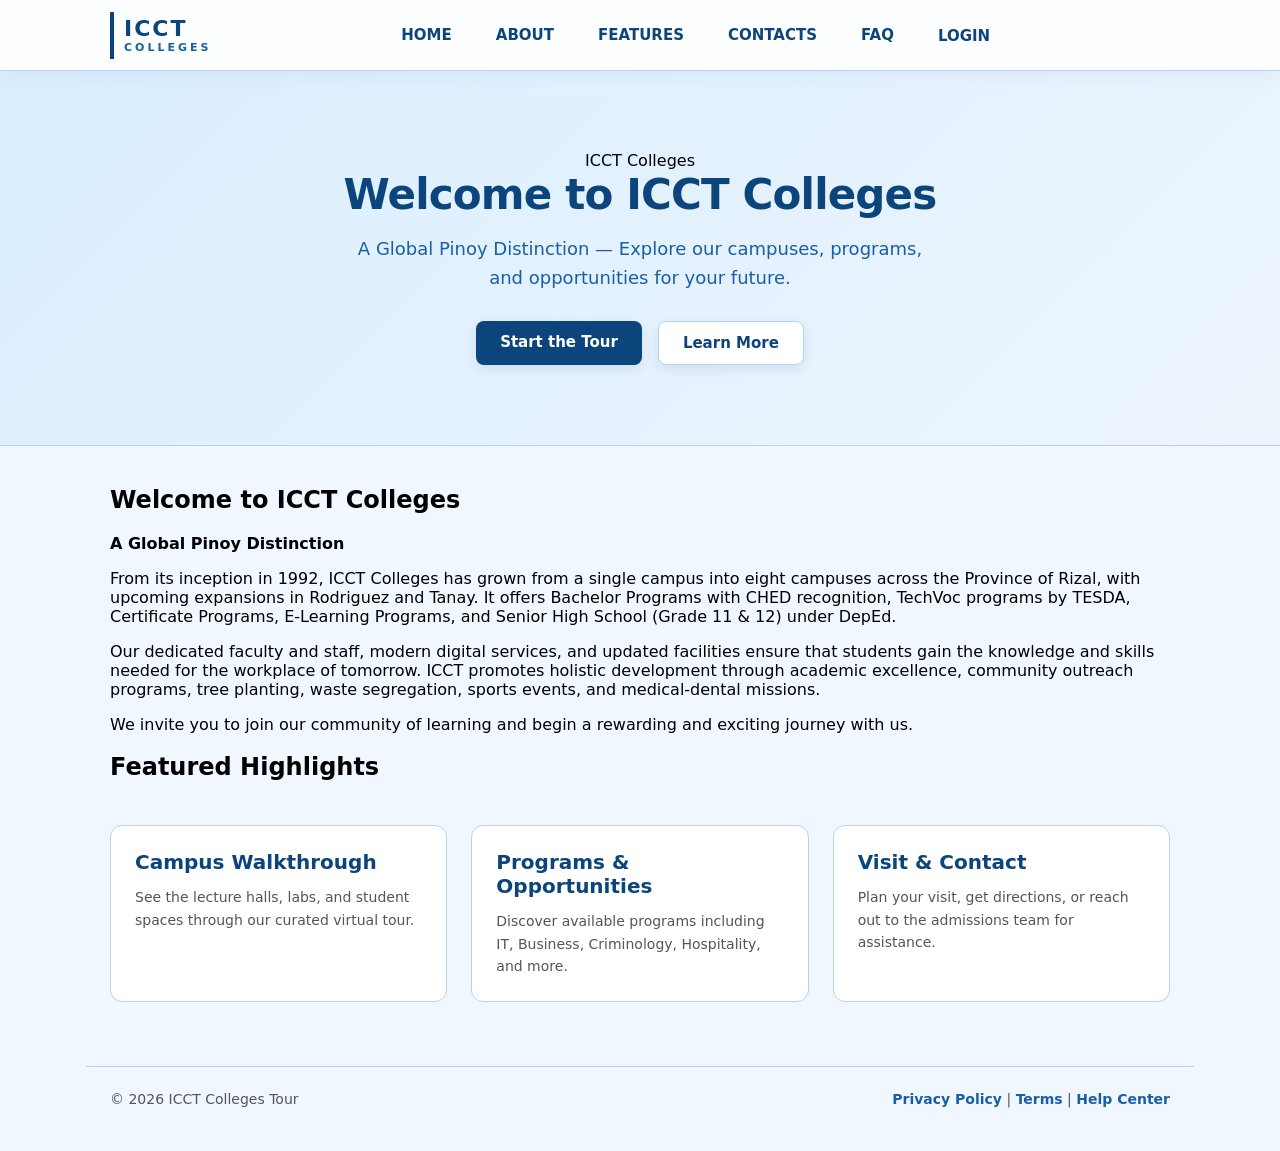
<file: index.html>
<!DOCTYPE html>
<html lang="en">
<head>
    <meta charset="UTF-8">
    <meta name="viewport" content="width=device-width, initial-scale=1.0">
    <title>ICCT Website Tour - Home</title>
    <link rel="stylesheet" href="layout.css">
</head>
<body>

    <div class="page-shell">

        <header class="topbar">

            <div class="main-nav-bar">
                <div class="main-nav-container">
                    <div class="logo">
                        <span class="logo-main">ICCT</span>
                        <span class="logo-sub">COLLEGES</span>
                    </div>
                <nav class="nav" aria-label="Main navigation">
                        <a href="index.html">HOME</a>
                        <a href="about.html">ABOUT</a>
                        <a href="features.html">FEATURES</a>
                        <a href="contact.html">CONTACTS</a>
                        <a href="faq.html">FAQ</a>
                        <span id="auth-links">
                         <a href="login.html">LOGIN</a>
                        </span>
                </nav>  
            </div>

        </header>

        <section class="hero" role="banner">
            <span class="eyebrow">ICCT Colleges</span>
            <h1>Welcome to ICCT Colleges</h1>
            <p>A Global Pinoy Distinction — Explore our campuses, programs, and opportunities for your future.</p>

            <div class="hero-actions">
                <a class="button primary" href="features.html">Start the Tour</a>
                <a class="button secondary" href="about.html">Learn More</a>
            </div>
        </section>

        <main>

            <section class="section page-card">
                <div class="section-heading">
                    <h2>Welcome to ICCT Colleges</h2>
                    <p><strong>A Global Pinoy Distinction</strong></p>
                </div>

                <p>
                    From its inception in 1992, ICCT Colleges has grown from a single campus into eight campuses across the Province of Rizal, with upcoming expansions in Rodriguez and Tanay. It offers Bachelor Programs with CHED recognition, TechVoc programs by TESDA, Certificate Programs, E-Learning Programs, and Senior High School (Grade 11 & 12) under DepEd.
                </p>

                <p>
                    Our dedicated faculty and staff, modern digital services, and updated facilities ensure that students gain the knowledge and skills needed for the workplace of tomorrow. ICCT promotes holistic development through academic excellence, community outreach programs, tree planting, waste segregation, sports events, and medical-dental missions.
                </p>

                <p>
                    We invite you to join our community of learning and begin a rewarding and exciting journey with us.
                </p>
            </section>
           <section class="section page-card">
                <div class="section-heading"><h2>Featured Highlights</h2></div>

                <div class="cards-grid">
                    <article class="card">
                        <h3>Campus Walkthrough</h3>
                        <p>See the lecture halls, labs, and student spaces through our curated virtual tour.</p>
                    </article>

                    <article class="card">
                        <h3>Programs & Opportunities</h3>
                        <p>Discover available programs including IT, Business, Criminology, Hospitality, and more.</p>
                    </article>

                    <article class="card">
                        <h3>Visit & Contact</h3>
                        <p>Plan your visit, get directions, or reach out to the admissions team for assistance.</p>
                    </article>
                </div>
            </section>

        </main>

        <footer>
            <p>&copy; 2026 ICCT Colleges Tour</p>
            <p><a href="privacy.html">Privacy Policy</a> | <a href="terms.html">Terms</a> | <a href="helpcenter.html">Help Center</a></p>
        </footer>

    </div>

<script src="navbar.js"></script>    

</body>
</html>
</file>
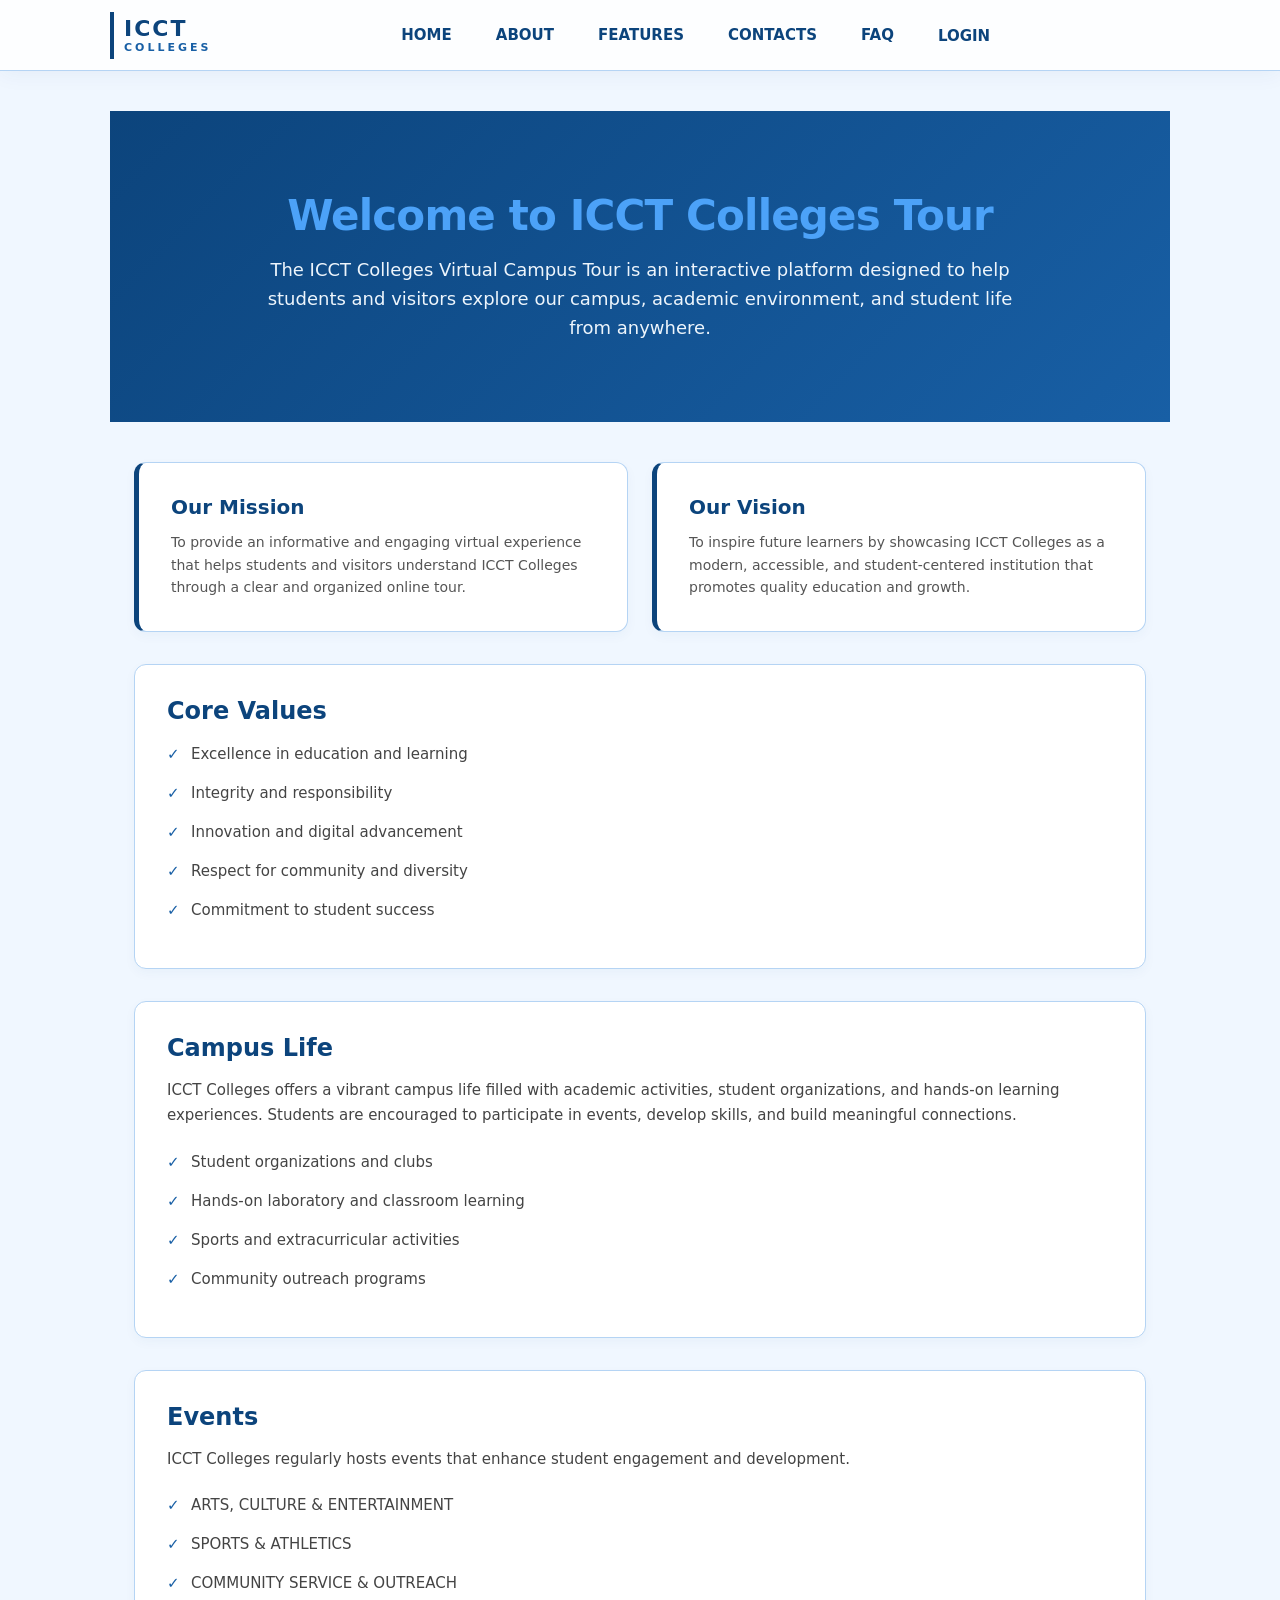
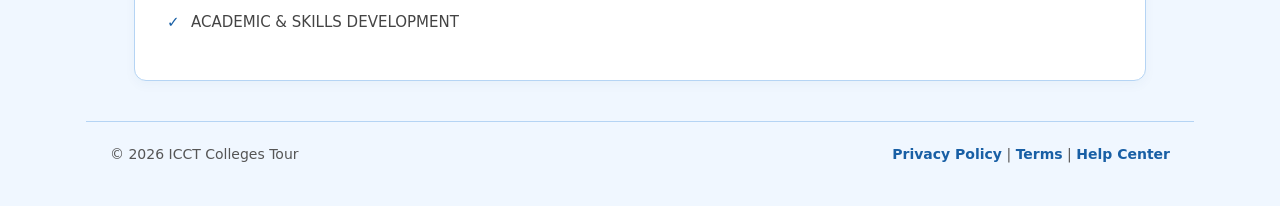
<file: about.html>
<!DOCTYPE html>
<html lang="en">
<head>
    <meta charset="UTF-8">
    <meta name="viewport" content="width=device-width, initial-scale=1.0">
    <title>About Us</title>
    <link rel="stylesheet" href="layout.css">
</head>
<body>

    <div class="page-shell">

        <header class="topbar">
             <div class="main-nav-bar">
                <div class="main-nav-container">
                    <div class="logo">
                        <span class="logo-main">ICCT</span>
                        <span class="logo-sub">COLLEGES</span>
                    </div>
                <nav class="nav" aria-label="Main navigation">
                        <a href="index.html">HOME</a>
                        <a href="about.html">ABOUT</a>
                        <a href="features.html">FEATURES</a>
                        <a href="contact.html">CONTACTS</a>
                        <a href="faq.html">FAQ</a>
                        <span id="auth-links">
                         <a href="login.html">LOGIN</a>
                        </span>
                </nav>  
        </header>

        <main>

            <section class="about-header">
                <h1>Welcome to ICCT Colleges Tour</h1>
                <p>
                    The ICCT Colleges Virtual Campus Tour is an interactive platform designed to help students and visitors explore our campus, academic environment, and student life from anywhere.
                </p>
            </section>

            <div class="about-container">

                <section class="mission-vision" aria-label="Mission and Vision">
                    <div class="mission-card">
                        <h3>Our Mission</h3>
                        <p>
                            To provide an informative and engaging virtual experience that helps students and visitors understand ICCT Colleges through a clear and organized online tour.
                        </p>
                    </div>

                    <div class="vision-card">
                        <h3>Our Vision</h3>
                        <p>
                            To inspire future learners by showcasing ICCT Colleges as a modern, accessible, and student-centered institution that promotes quality education and growth.
                        </p>
                    </div>
                </section>

                <section class="about-section">
                    <h2>Core Values</h2>
                    <ul>
                        <li>Excellence in education and learning</li>
                        <li>Integrity and responsibility</li>
                        <li>Innovation and digital advancement</li>
                        <li>Respect for community and diversity</li>
                        <li>Commitment to student success</li>
                    </ul>
                </section>

                <section class="about-section">
                    <h2>Campus Life</h2>
                    <p>
                        ICCT Colleges offers a vibrant campus life filled with academic activities, student organizations, and hands-on learning experiences. Students are encouraged to participate in events, develop skills, and build meaningful connections.
                    </p>
                    <ul>
                        <li>Student organizations and clubs</li>
                        <li>Hands-on laboratory and classroom learning</li>
                        <li>Sports and extracurricular activities</li>
                        <li>Community outreach programs</li>
                    </ul>
                </section>

                <section class="about-section">
                    <h2>Events</h2>
                    <p>
                        ICCT Colleges regularly hosts events that enhance student engagement and development.
                    </p>
                    <ul>
                        <li>ARTS, CULTURE & ENTERTAINMENT</li>
                        <li>SPORTS & ATHLETICS</li>
                        <li>COMMUNITY SERVICE & OUTREACH</li>
                        <li>ACADEMIC & SKILLS DEVELOPMENT</li>
                    </ul>
                </section>

            </div>
        </main>

        <footer>
            <p>&copy; 2026 ICCT Colleges Tour</p>
            <p><a href="privacy.html">Privacy Policy</a> | <a href="terms.html">Terms</a> | <a href="helpcenter.html">Help Center</a></p>
        </footer>

    </div>
    
<script src="navbar.js"></script>

</body>
</html>
</file>
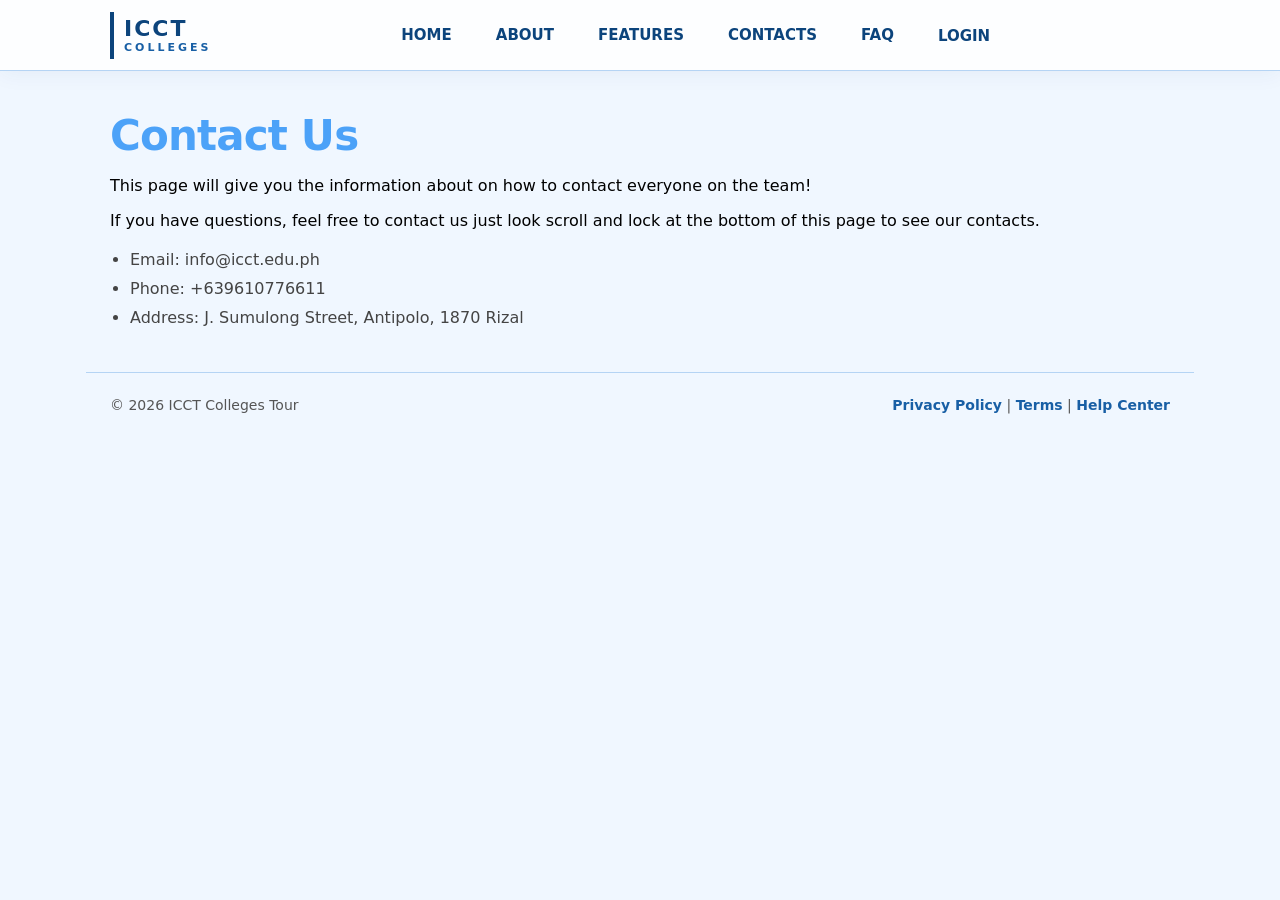
<file: contact.html>
<!DOCTYPE html>
<html lang="en">
<head>
    <meta charset="UTF-8">
    <meta name="viewport" content="width=device-width, initial-scale=1.0">
    <title>Contact Us</title>
    <link rel="stylesheet" href="layout.css">
</head>
<body>

    <div class="page-shell">

        <header class="topbar">
             <div class="main-nav-bar">
                <div class="main-nav-container">
                    <div class="logo">
                        <span class="logo-main">ICCT</span>
                        <span class="logo-sub">COLLEGES</span>
                    </div>
                <nav class="nav" aria-label="Main navigation">
                        <a href="index.html">HOME</a>
                        <a href="about.html">ABOUT</a>
                        <a href="features.html">FEATURES</a>
                        <a href="contact.html">CONTACTS</a>
                        <a href="faq.html">FAQ</a>
                        <span id="auth-links">
                         <a href="login.html">LOGIN</a>
                        </span>
                </nav>  
        </header>

        <main>
            <h1>Contact Us</h1>
            <p>This page will give you the information about on how to contact everyone on the team!</p>
            <p>If you have questions, feel free to contact us just look scroll and lock at the bottom of this page to see our contacts.</p>
            
            <ul>
                <li>Email: info@icct.edu.ph</li>
                <li>Phone: +639610776611</li>
                <li>Address: J. Sumulong Street, Antipolo, 1870 Rizal</li>
            </ul>
        </main>

        <footer>
            <p>&copy; 2026 ICCT Colleges Tour</p>
            <p><a href="privacy.html">Privacy Policy</a> | <a href="terms.html">Terms</a> | <a href="helpcenter.html">Help Center</a></p>
        </footer>

    </div>

</body>
</html>
</file>
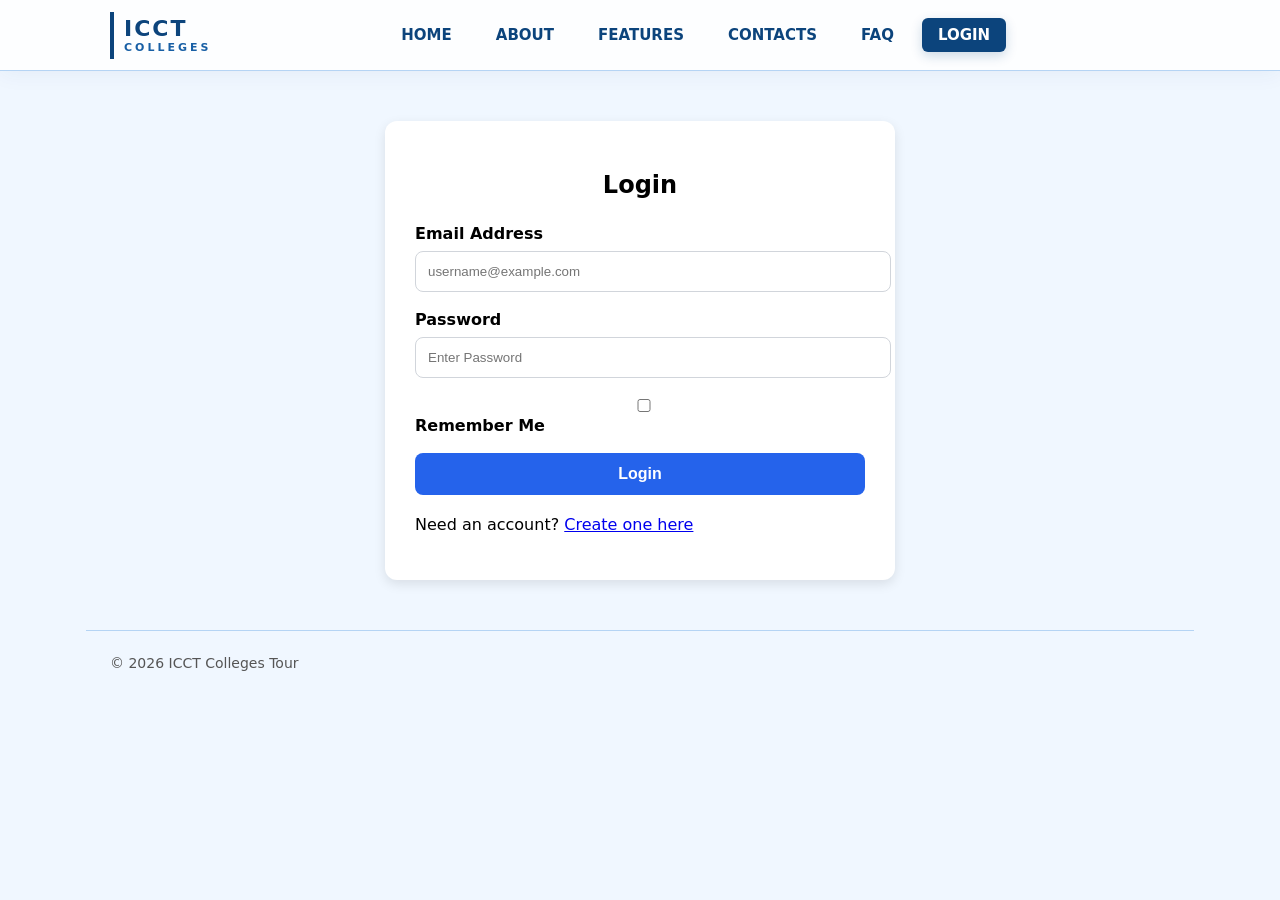
<file: dashboard.html>
<!DOCTYPE html>
<html lang="en">
<head>
    <meta charset="UTF-8">
    <meta name="viewport" content="width=device-width, initial-scale=1.0">
    <title>ICCT Dashboard</title>
    <link rel="stylesheet" href="dashboard.css">
</head>
<body>

    <header class="dashboard-header">

        <div class="logo">
            <span class="logo-main">ICCT</span>
            <span class="logo-sub">COLLEGES</span>
        </div>

        <a href="#" class="logout-btn" id="logoutBtn">Logout</a>

    </header>

    <main class="dashboard-container">

        <section class="welcome-card">
            <h1 id="welcome-message">Welcome!</h1>

            <p>
                Explore campus information, school updates, and continue
                your ICCT virtual tour experience.
            </p>
        </section>

        <section class="profile-card">

            <img src="https://via.placeholder.com/100" alt="Profile Picture">

            <div>
                <h2>Student Profile</h2>

                <p>
                    <strong>Name:</strong>
                    <span id="student-name">Loading...</span>
                </p>

                <p>
                    <strong>Email:</strong>
                    <span id="student-email">Loading...</span>
                </p>

                <p>
                    <strong>Role:</strong>
                    Student
                </p>
            </div>

        </section>

        <section class="dashboard-grid">

            <div class="dashboard-card">
                <h2>Quick Stats</h2>

                <ul>
                    <li>
                        Logged in count:
                        <span id="login-count">0</span>
                    </li>

                    <li>
                        Web visits:
                        <span id="web-visits">1</span>
                    </li>
                </ul>
            </div>

            <div class="dashboard-card">
                <h2>Quick Links</h2>

                <ul>
                    <li><a href="index.html">Home page</a></li>
                    <li><a href="features.html">Virtual Tour</a></li>
                    <li><a href="about.html">About ICCT</a></li>
                    <li><a href="contact.html">Contact Admissions</a></li>
                    <li><a href="faq.html">FAQ</a></li>
                </ul>
            </div>

        </section>

    </main>

   <script>
    const loggedIn = localStorage.getItem("loggedIn");

    if (!loggedIn) {
        window.location.href = "login.html";
    }

    const user = JSON.parse(localStorage.getItem("user"));

    if (user) {

        document.getElementById("welcome-message").textContent =
            "Welcome, " + user.name + "!";

        document.getElementById("student-name").textContent =
            user.name;

        document.getElementById("student-email").textContent =
            user.email;
    }

    const loginCount =
        localStorage.getItem("loginCount") || 0;

    const loginCountEl =
        document.getElementById("login-count");

    if (loginCountEl) {
        loginCountEl.textContent = loginCount;
    }

    const logoutBtn =
        document.getElementById("logoutBtn");

    if (logoutBtn) {

        logoutBtn.addEventListener("click", function (e) {

            e.preventDefault();

            localStorage.removeItem("loggedIn");

            window.location.href = "login.html";

        });

    }

</script>

</body>
</html>
</file>
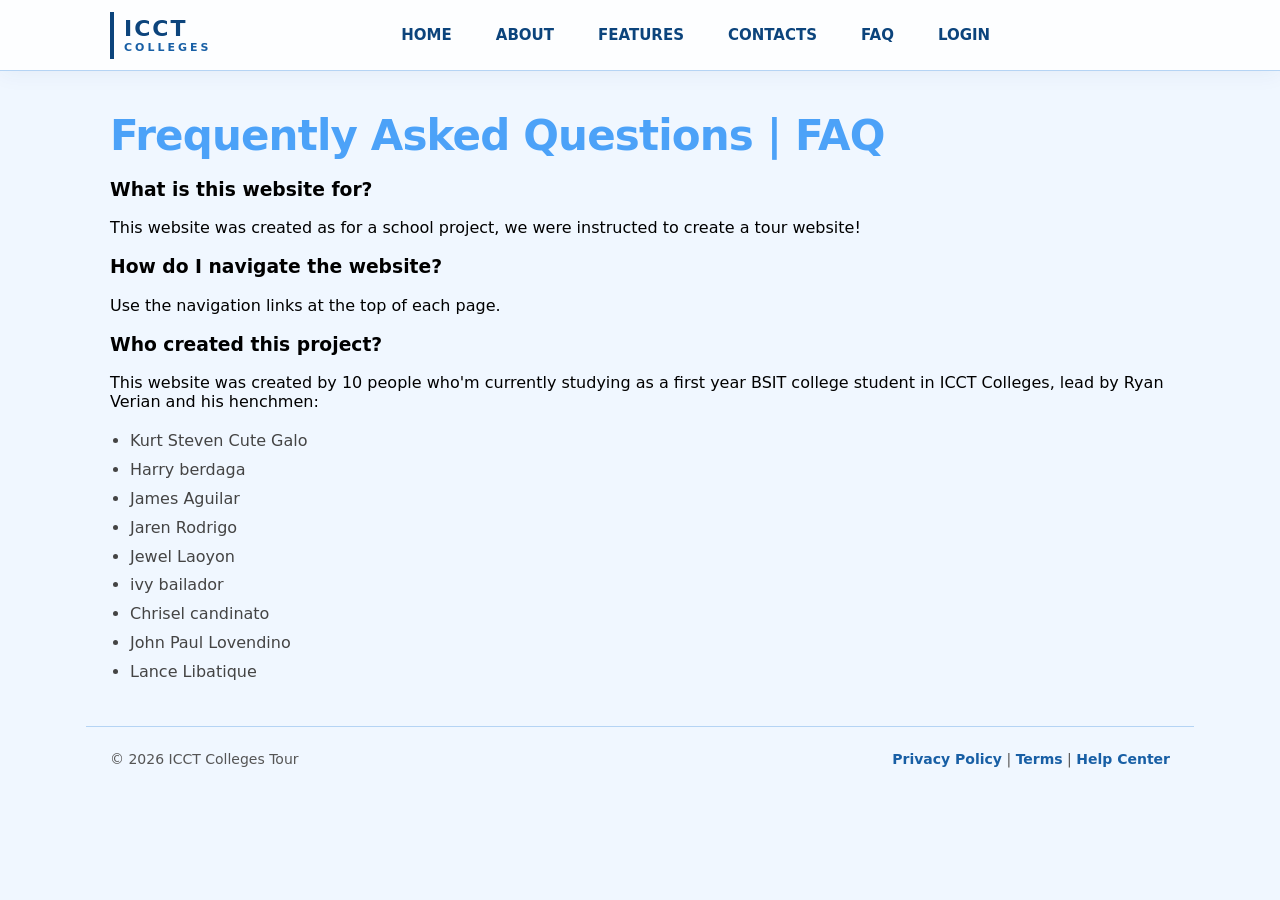
<file: faq.html>
<!DOCTYPE html>
<html lang="en">
<head>
    <meta charset="UTF-8">
    <meta name="viewport" content="width=device-width, initial-scale=1.0">
    <title>FAQ</title>
    <link rel="stylesheet" href="layout.css">
</head>
<body>

    <div class="page-shell">

        <header class="topbar">
             <div class="main-nav-bar">
                <div class="main-nav-container">
                    <div class="logo">
                        <span class="logo-main">ICCT</span>
                        <span class="logo-sub">COLLEGES</span>
                    </div>
            <nav class="nav" aria-label="Main navigation">
            <nav class="nav" aria-label="Main navigation">
                <a href="index.html">HOME</a>
                <a href="about.html">ABOUT</a>
                <a href="features.html">FEATURES</a>
                <a href="contact.html">CONTACTS</a>
                <a href="faq.html">FAQ</a>
                <a href="login.html">LOGIN</a>
            </nav>
        </header>

        <main>
            <h1>Frequently Asked Questions | FAQ</h1>

            <h3>What is this website for?</h3>
            <p>This website was created as for a school project, we were instructed to create a tour website!</p>

            <h3>How do I navigate the website?</h3>
            <p>Use the navigation links at the top of each page.</p>

            <h3>Who created this project?</h3>
            <p>This website was created by 10 people who'm currently studying as a first year BSIT college student in ICCT Colleges, lead by Ryan Verian and his henchmen:</p>
            
            <ul>
                <li>Kurt Steven Cute Galo</li>
                <li>Harry berdaga</li>
                <li>James Aguilar</li>
                <li>Jaren Rodrigo</li>
                <li>Jewel Laoyon</li>
                <li>ivy bailador</li>
                <li>Chrisel candinato</li>
                <li>John Paul Lovendino</li>
                <li>Lance Libatique</li>
            </ul>
        </main>

        <footer>
            <p>&copy; 2026 ICCT Colleges Tour</p>
            <p><a href="privacy.html">Privacy Policy</a> | <a href="terms.html">Terms</a> | <a href="helpcenter.html">Help Center</a></p>
        </footer>

    </div>

</body>
</html>
</file>
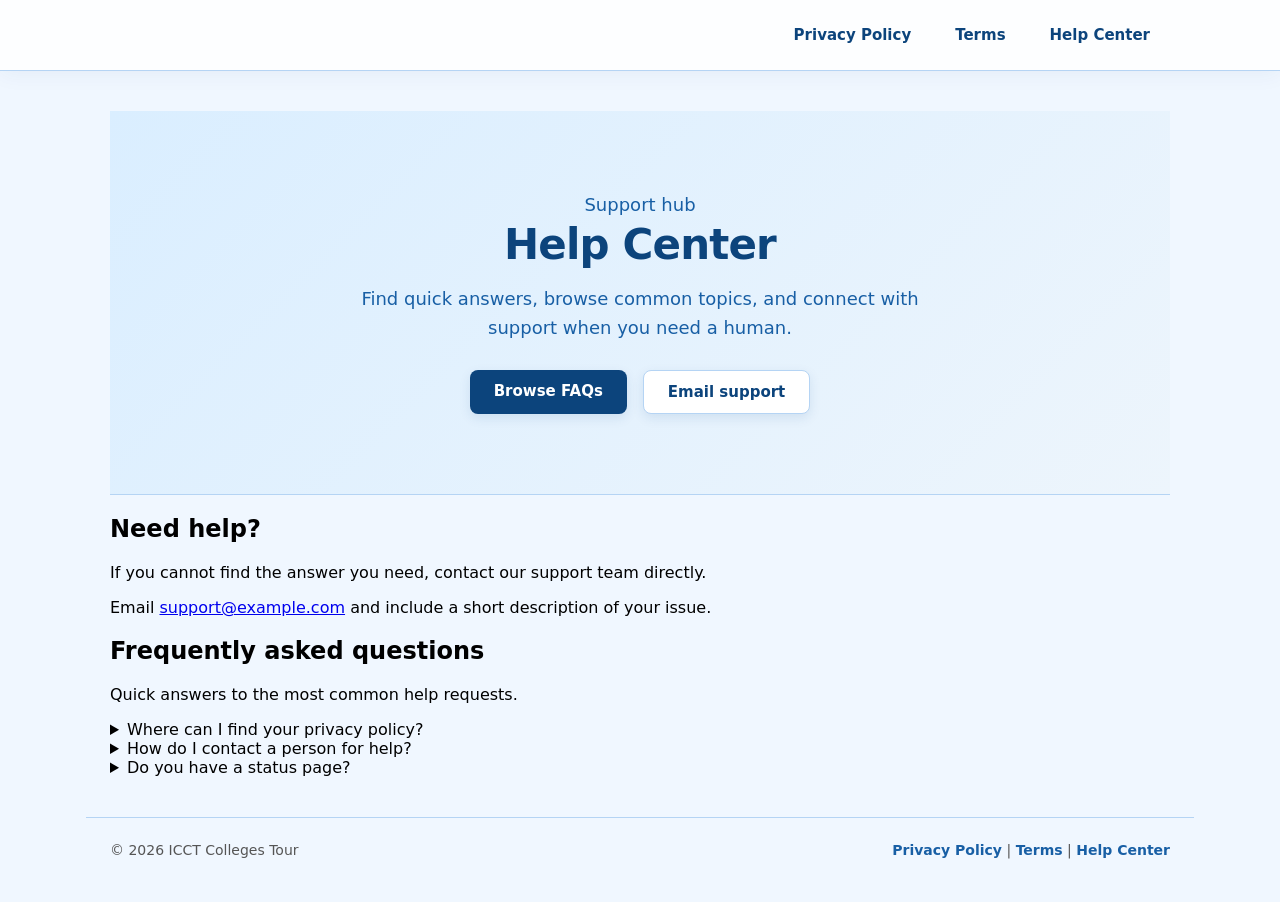
<file: helpcenter.html>
<!DOCTYPE html>
<html lang="en">
<head>
  <meta charset="UTF-8">
  <meta name="viewport" content="width=device-width, initial-scale=1.0">
  <title>Help Center</title>
  <meta name="description" content="Browse answers to common questions and support topics.">
  <link rel="stylesheet" href="layout.css">
</head>
<body>
  <article class="page-shell" aria-labelledby="help-title">
    <header class="topbar">
      <nav class="nav" aria-label="Primary">
        <a href="privacy.html">Privacy Policy</a>
        <a href="terms.html">Terms</a>
        <a href="helpcenter.html">Help Center</a>
      </nav>
    </header>

    <main id="main-content">
      <section class="hero" aria-labelledby="help-title">
        <p class="eyebrow">Support hub</p>
        <h1 id="help-title">Help Center</h1>
        <p>
          Find quick answers, browse common topics, and connect with support when you need a human.
        </p>
        <div class="hero-actions" role="group" aria-label="Primary actions">
          <a class="button primary" href="#faq">Browse FAQs</a>
          <a class="button secondary" href="mailto:support@example.com">Email support</a>
        </div>
      </section>

      <section class="section" aria-labelledby="help-needed-title">
        <header class="section-heading">
          <h2 id="help-needed-title">Need help?</h2>
          <p class="meta">If you cannot find the answer you need, contact our support team directly.</p>
        </header>
        <article class="panel">
          <p>Email <a class="inline-link" href="mailto:support@example.com">support@example.com</a> and include a short description of your issue.</p>
        </article>
      </section>

      <section class="section faq" id="faq" aria-labelledby="faq-title">
        <header class="section-heading">
          <h2 id="faq-title">Frequently asked questions</h2>
          <p class="meta">Quick answers to the most common help requests.</p>
        </header>
        <details>
          <summary>Where can I find your privacy policy?</summary>
          <p>The privacy policy is available from the navigation bar and the footer on every page, including this one.</p>
        </details>
        <details>
          <summary>How do I contact a person for help?</summary>
          <p>Email <a class="inline-link" href="mailto:support@example.com">support@example.com</a> and include a short description of the issue plus any relevant screenshots.</p>
        </details>
        <details>
          <summary>Do you have a status page?</summary>
          <p>If you experience downtime, check with the support team. A status page can be added later if you need one.</p>
        </details>
      </section>
    </main>

     <footer>
            <p>&copy; 2026 ICCT Colleges Tour</p>
            <p><a href="privacy.html">Privacy Policy</a> | <a href="terms.html">Terms</a> | <a href="helpcenter.html">Help Center</a></p>
        </footer>
  </article>
</body>
</html>
</file>
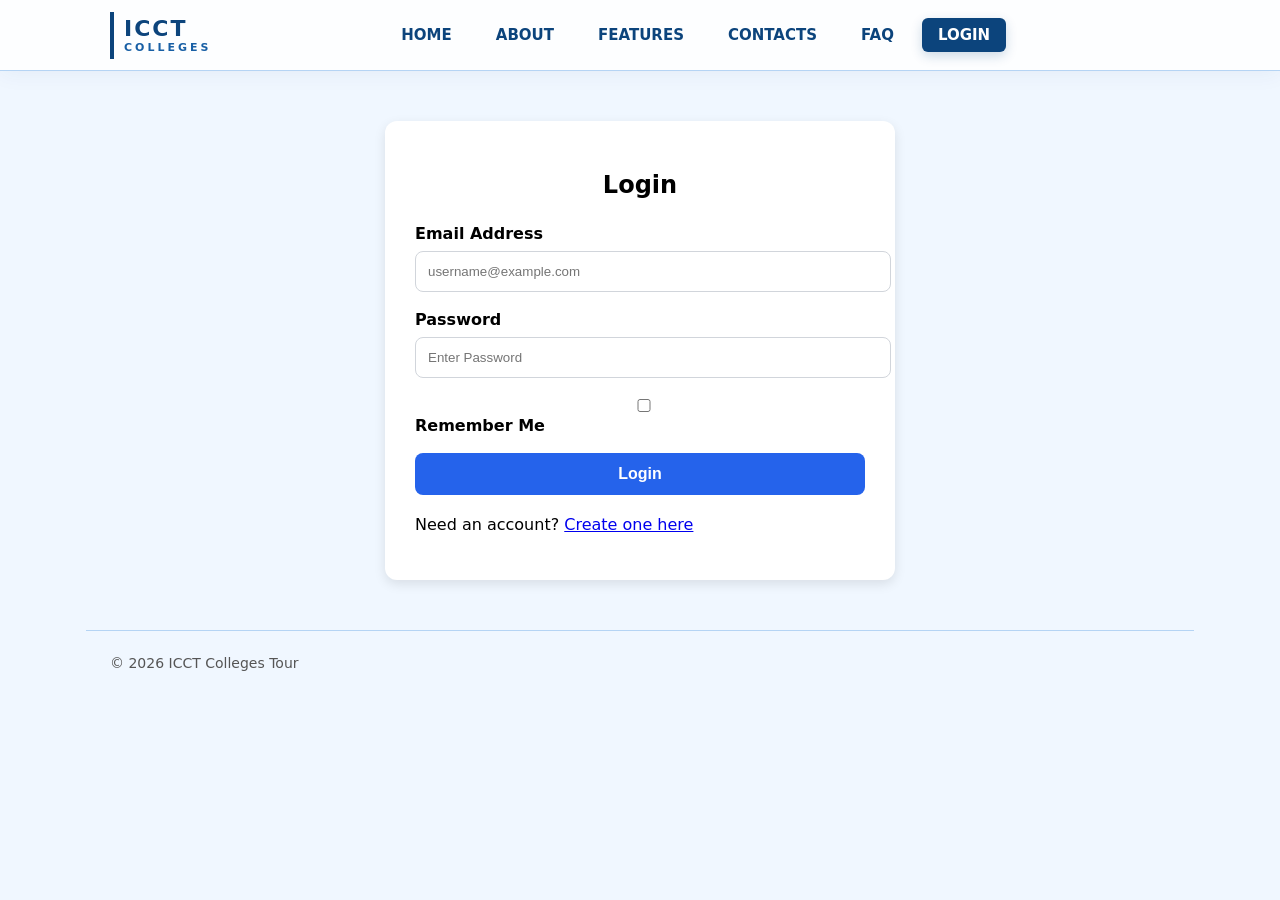
<file: login.html>
<!DOCTYPE html>
<html lang="en">
<head>
    <meta charset="UTF-8">
    <meta name="viewport" content="width=device-width, initial-scale=1.0">
    <title>Login</title>

    <link rel="stylesheet" href="layout.css">
</head>
<body>

<div class="page-shell">

    <header class="topbar">
        <div class="main-nav-bar">
            <div class="main-nav-container">

                <div class="logo">
                    <span class="logo-main">ICCT</span>
                    <span class="logo-sub">COLLEGES</span>
                </div>

                <nav class="nav">
                    <a href="index.html">HOME</a>
                    <a href="about.html">ABOUT</a>
                    <a href="features.html">FEATURES</a>
                    <a href="contact.html">CONTACTS</a>
                    <a href="faq.html">FAQ</a>
                    <a href="login.html" class="active">LOGIN</a>
                </nav>

            </div>
        </div>
    </header>

    <main>

        <div class="login-container">

            <h2>Login</h2>

            <form id="loginForm">

                <div class="form-group">
                    <label>Email Address</label>
                    <input
                        type="email"
                        id="email"
                        placeholder="username@example.com"
                        required>
                </div>

                <div class="form-group">
                    <label>Password</label>
                    <input
                        type="password"
                        id="password"
                        placeholder="Enter Password"
                        required>
                </div>

                <div class="form-group">
                    <input type="checkbox" id="remember">
                    <label for="remember">Remember Me</label>
                </div>

                <button type="submit" class="btn btn-primary">
                    Login
                </button>

            </form>

            <p id="error-message"
               style="color:red;margin-top:15px;font-weight:bold;">
            </p>

            <p style="margin-top:20px;">
                Need an account?
                <a href="signup.html">Create one here</a>
            </p>

        </div>

    </main>

    <footer>
        <p>&copy; 2026 ICCT Colleges Tour</p>
    </footer>

</div>

<script src="auth.js"></script>
<script src="navbar.js"></script>

</body>
</html>
</file>
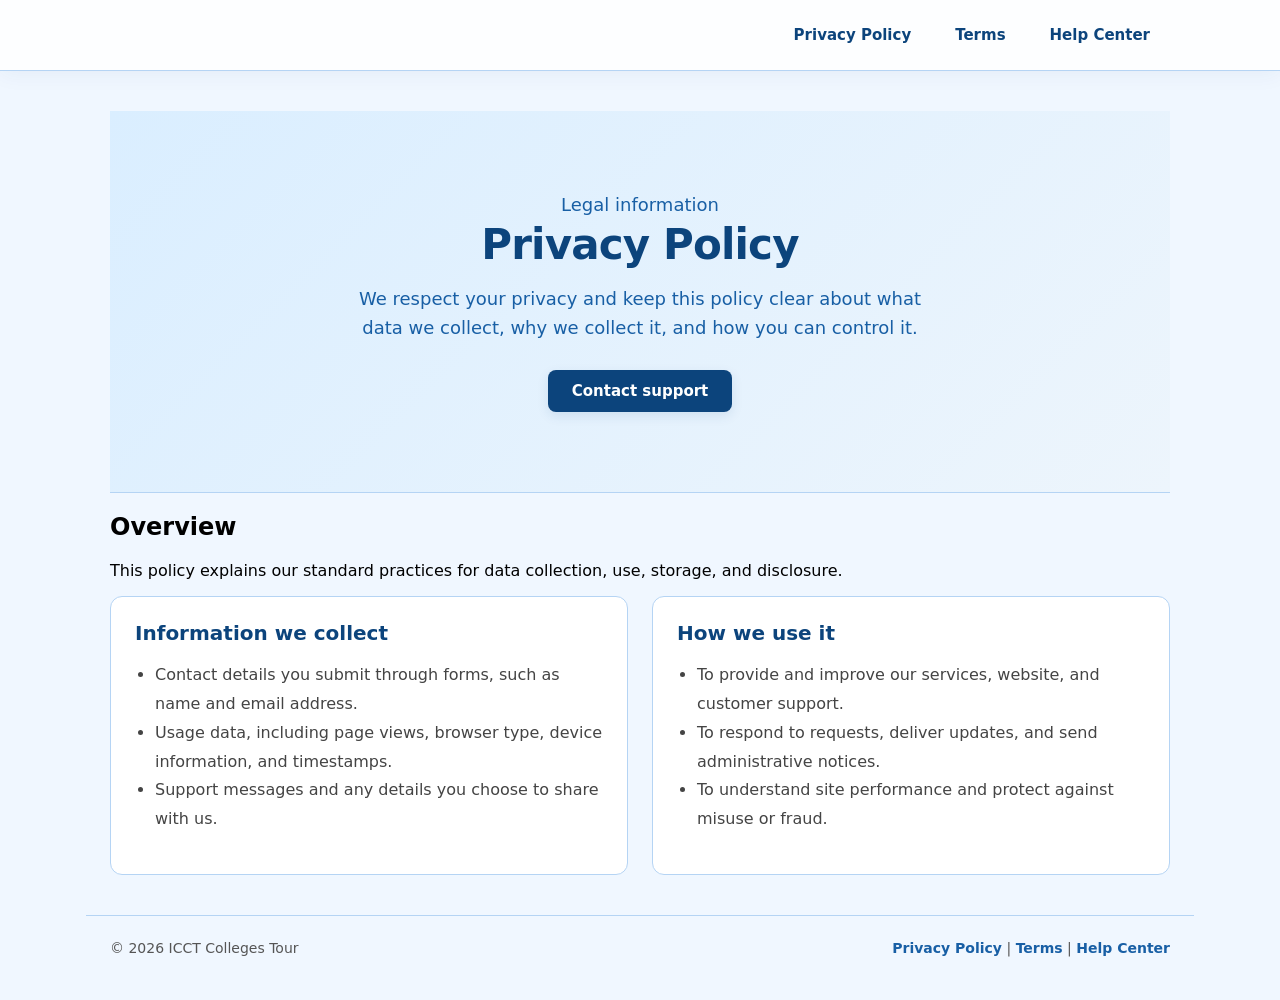
<file: privacy.html>
<!DOCTYPE html>
<html lang="en">
<head>
  <meta charset="UTF-8">
  <meta name="viewport" content="width=device-width, initial-scale=1.0">
  <title>Privacy Policy</title>
  <meta name="description" content="Read how we collect, use, and protect your personal information.">
  <link rel="stylesheet" href="layout.css">
</head>
<body>
  <article class="page-shell" aria-labelledby="policy-title">
    <header class="topbar">
      <nav class="nav" aria-label="Primary">
        <a href="privacy.html">Privacy Policy</a>
        <a href="terms.html">Terms</a>
        <a href="helpcenter.html">Help Center</a>
      </nav>
    </header>

    <main id="main-content">
      <section class="hero" aria-labelledby="policy-title">
        <p class="eyebrow">Legal information</p>
        <h1 id="policy-title">Privacy Policy</h1>
        <p>
          We respect your privacy and keep this policy clear about what data we collect,
          why we collect it, and how you can control it.
        </p>
        <div class="hero-actions" role="group" aria-label="Primary actions">
          <a class="button primary" href="helpcenter.html">Contact support</a>
        </div>
      </section>

      <section class="section" id="overview" aria-labelledby="overview-title">
        <header class="section-heading">
          <h2 id="overview-title">Overview</h2>
          <p class="meta">This policy explains our standard practices for data collection, use, storage, and disclosure.</p>
        </header>
        <div class="grid columns-2">
          <article class="card">
            <h3>Information we collect</h3>
            <ul>
              <li>Contact details you submit through forms, such as name and email address.</li>
              <li>Usage data, including page views, browser type, device information, and timestamps.</li>
              <li>Support messages and any details you choose to share with us.</li>
            </ul>
          </article>
          <article class="card">
            <h3>How we use it</h3>
            <ul>
              <li>To provide and improve our services, website, and customer support.</li>
              <li>To respond to requests, deliver updates, and send administrative notices.</li>
              <li>To understand site performance and protect against misuse or fraud.</li>
            </ul>
          </article>
        </div>
      </section>
    </main>

    <footer>
            <p>&copy; 2026 ICCT Colleges Tour</p>
            <p><a href="privacy.html">Privacy Policy</a> | <a href="terms.html">Terms</a> | <a href="helpcenter.html">Help Center</a></p>
        </footer>
  </article>
</body>
</html>
</file>
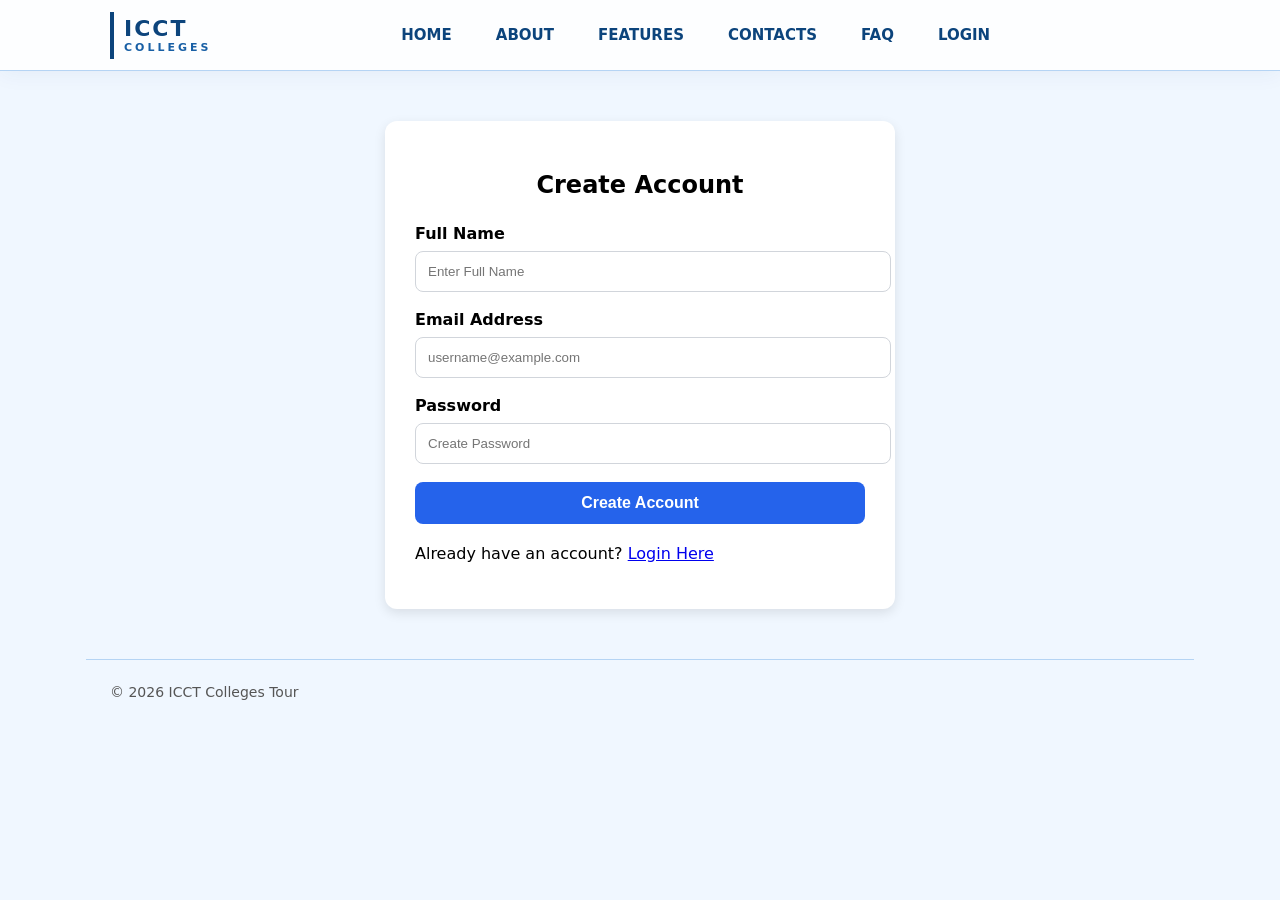
<file: signup.html>
<!DOCTYPE html>
<html lang="en">
<head>
    <meta charset="UTF-8">
    <meta name="viewport" content="width=device-width, initial-scale=1.0">
    <title>Sign Up</title>

    <link rel="stylesheet" href="layout.css">
</head>
<body>

<div class="page-shell">

    <header class="topbar">
        <div class="main-nav-bar">
            <div class="main-nav-container">

                <div class="logo">
                    <span class="logo-main">ICCT</span>
                    <span class="logo-sub">COLLEGES</span>
                </div>

                <nav class="nav">
                    <a href="index.html">HOME</a>
                    <a href="about.html">ABOUT</a>
                    <a href="features.html">FEATURES</a>
                    <a href="contact.html">CONTACTS</a>
                    <a href="faq.html">FAQ</a>
                    <a href="login.html">LOGIN</a>
                </nav>

            </div>
        </div>
    </header>

    <main>

        <div class="signup-container">

            <h2>Create Account</h2>

            <form id="signupForm">

                <div class="form-group">
                    <label>Full Name</label>
                    <input
                        type="text"
                        id="name"
                        placeholder="Enter Full Name"
                        required>
                </div>

                <div class="form-group">
                    <label>Email Address</label>
                    <input
                        type="email"
                        id="signup-email"
                        placeholder="username@example.com"
                        required>
                </div>

                <div class="form-group">
                    <label>Password</label>
                    <input
                        type="password"
                        id="signup-password"
                        placeholder="Create Password"
                        required>
                </div>

                <button type="submit" class="btn btn-primary">
                    Create Account
                </button>

            </form>

            <p id="error-message"
               style="color:red;margin-top:15px;font-weight:bold;">
            </p>

            <p style="margin-top:20px;">
                Already have an account?
                <a href="login.html">Login Here</a>
            </p>

        </div>

    </main>

    <footer>
        <p>&copy; 2026 ICCT Colleges Tour</p>
    </footer>

</div>

<script src="auth.js"></script>
<script src="navbar.js"></script>

</body>
</html>
</file>
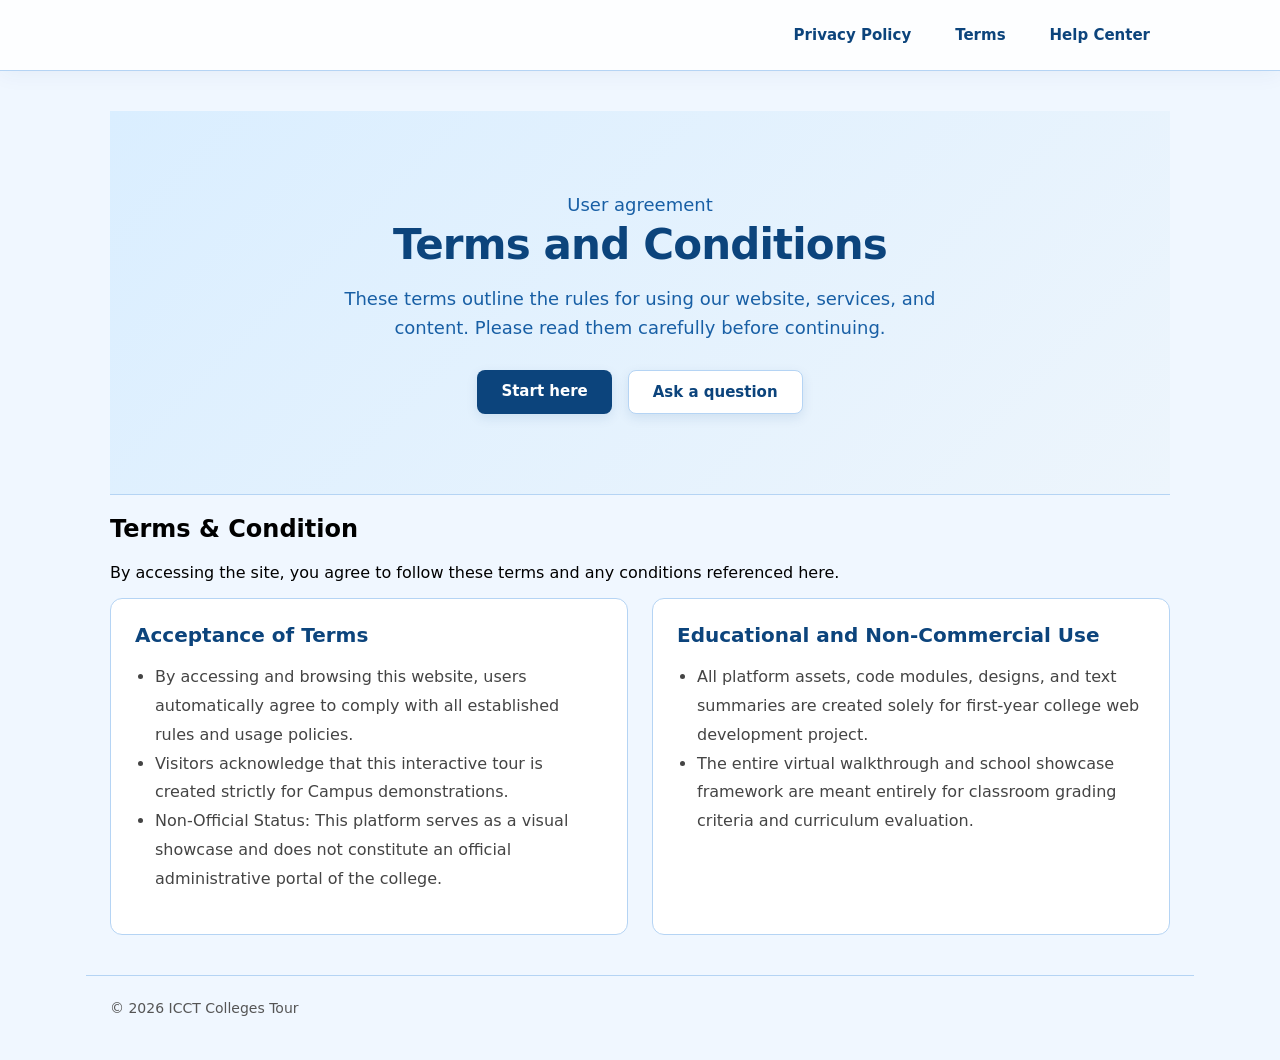
<file: terms.html>
<!DOCTYPE html>
<html lang="en">
<head>
  <meta charset="UTF-8">
  <meta name="viewport" content="width=device-width, initial-scale=1.0">
  <title>Terms and Conditions</title>
  <meta name="description" content="Review the terms and conditions for using our website and services.">
  <link rel="stylesheet" href="layout.css">
</head>
<body>
  <article class="page-shell" aria-labelledby="terms-title">
    <header class="topbar">
      <nav class="nav" aria-label="Primary">
        <a href="privacy.html">Privacy Policy</a>
        <a href="terms.html">Terms</a>
        <a href="helpcenter.html">Help Center</a>
      </nav>
    </header>

    <main id="main-content">
      <section class="hero" aria-labelledby="terms-title">
        <p class="eyebrow">User agreement</p>
        <h1 id="terms-title">Terms and Conditions</h1>
        <p>
          These terms outline the rules for using our website, services, and content.
          Please read them carefully before continuing.
        </p>
        <div class="hero-actions" role="group" aria-label="Primary actions">
          <a class="button primary" href="#acceptance">Start here</a>
          <a class="button secondary" href="helpcenter.html">Ask a question</a>
        </div>
      </section>

      <section class="section" id="acceptance" aria-labelledby="acceptance-title">
        <header class="section-heading">
          <h2 id="acceptance-title">Terms & Condition</h2>
          <p class="meta">By accessing the site, you agree to follow these terms and any conditions referenced here.</p>
        </header>
        <div class="grid columns-2">
          <article class="card">
            <h3>Acceptance of Terms</h3>
            <ul>
              <li>By accessing and browsing this website, users automatically agree to comply with all established rules and usage policies.</li>
              <li>Visitors acknowledge that this interactive tour is created strictly for Campus demonstrations.</li>
              <li>Non-Official Status: This platform serves as a visual showcase and does not constitute an official administrative portal of the college.</li>
            </ul>
          </article>
          <article class="card">
            <h3>Educational and Non-Commercial Use</h3>
            <ul>
              <li>All platform assets, code modules, designs, and text summaries are created solely for first-year college web development project.</li>
              <li>The entire virtual walkthrough and school showcase framework are meant entirely for classroom grading criteria and curriculum evaluation.</li>
            </ul>
          </article>
        </div>
      </section>
    </main>

   <footer>
            <p>&copy; 2026 ICCT Colleges Tour</p>
     </footer>
  </article>
</body>
</html>
</file>
<file: layout.css>
body, 
.page-shell, 
main {
  background-color: #f0f7ff !important;
  font-family: system-ui, -apple-system, BlinkMacSystemFont, 'Segoe UI', Roboto, Oxygen, Ubuntu, Cantarell, sans-serif;
  margin: 0;
}

.hero {
  background: linear-gradient(135deg, #daeeff 0%, #edf5fc 100%);
  padding: 80px 24px;
  display: flex;
  flex-direction: column;
  align-items: center;
  justify-content: center;
  border-bottom: 1px solid #B5D4F4;
  text-align: center;
}

.hero h1 {
  max-width: 800px;
  font-size: 42px;
  font-weight: 800;
  letter-spacing: -0.02em;
  color: #0C447C;
  margin: 0 0 16px 0;
}

.hero p {
  max-width: 600px;
  font-size: 18px;
  line-height: 1.6;
  color: #185FA5;
  margin: 0;
}

.hero-actions {
  margin-top: 28px;
  display: flex;
  gap: 16px;
}

.button {
  display: inline-block;
  padding: 12px 24px;
  border-radius: 8px;
  font-weight: 600;
  text-decoration: none;
  font-size: 15px;
  transition: all 0.2s ease;
  box-shadow: 0 4px 12px rgba(12, 68, 124, 0.1);
}

.button.primary {
  background-color: #0C447C;
  color: #ffffff;
}

.button.primary:hover {
  background-color: #185FA5;
}

.button.secondary {
  background-color: #ffffff;
  color: #0C447C;
  border: 1px solid #B5D4F4;
}

.button.secondary:hover {
  background-color: #f0f7ff;
}

.cards-grid {
  display: grid;
  grid-template-columns: repeat(auto-fit, minmax(220px, 1fr));
  gap: 24px;
  padding: 24px 0;
}

.card {
  background-color: #ffffff;
  border: 1px solid #B5D4F4;
  border-radius: 12px;
  padding: 24px;
  transition: all 0.2s ease;
}

.card:hover {
  border-color: #185FA5;
  box-shadow: 0 12px 24px rgba(12, 68, 124, 0.12);
  transform: translateY(-2px);
}

.card h2, .card h3 {
  font-size: 20px;
  margin-top: 0;
  margin-bottom: 12px;
  color: #0C447C;
}

.card p {
  font-size: 14px;
  color: #555555;
  line-height: 1.6;
  margin: 0;
}

.topbar, 
body > nav {
  background: rgba(255, 255, 255, 0.85);
  backdrop-filter: blur(12px);
  -webkit-backdrop-filter: blur(12px);
  position: sticky;
  top: 0;
  z-index: 1000;
  box-shadow: 0 4px 20px rgba(12, 68, 124, 0.05);
  border-bottom: 1px solid #B5D4F4;
  padding: 0 24px;
}

.main-nav-container {
  display: flex;
  justify-content: space-between;
  align-items: center;
  max-width: 1060px;
  margin: 0 auto;
  width: 100%;
}

.nav, 
body > nav {
  max-width: 1060px;
  margin: 0 auto;
  height: 70px;
  display: flex;
  justify-content: flex-end;
  align-items: center;
  gap: 4px;
}

.nav a, 
body > nav a {
  color: #0C447C;
  font-size: 15px;
  font-weight: 600;
  padding: 8px 16px;
  margin: 0 4px;
  position: relative;
  text-decoration: none;
}

.nav a::after, 
body > nav a::after {
  content: '';
  position: absolute;
  bottom: 0;
  left: 50%;
  width: 0;
  height: 2px;
  background-color: #185FA5;
  transition: all 0.2s ease;
}

.nav a:hover, 
body > nav a:hover {
  color: #185FA5;
  text-decoration: none;
}

.nav a:hover::after, 
body > nav a:hover::after {
  width: 100%;
  left: 0;
}

.nav a.active, 
body > nav a.active {
  color: #ffffff !important;
  background-color: #0C447C;
  border-radius: 6px;
  box-shadow: 0 4px 12px rgba(12, 68, 124, 0.2);
}

.nav a.active::after, 
body > nav a.active::after {
  display: none;
}

.logo {
  display: flex;
  flex-direction: column;
  justify-content: center;
  line-height: 1;
  padding: 6px 10px;
  border-left: 4px solid #0C447C;
}

.logo:hover {
  transform: translateX(2px);
  transition: 0.2s ease;
}

.logo-main {
  font-size: 22px;
  font-weight: 900;
  letter-spacing: 2px;
  color: #0C447C;
}

.logo-sub {
  font-size: 11px;
  font-weight: 700;
  letter-spacing: 3px;
  color: #185FA5;
  margin-top: 2px;
}

.about-header {
  background: linear-gradient(135deg, #0C447C 0%, #185FA5 100%);
  color: #ffffff;
  padding: 80px 24px;
  text-align: center;
}

.about-header h1 {
  font-size: 42px;
  font-weight: 800;
  margin-top: 0;
  margin-bottom: 16px;
  letter-spacing: -0.02em;
}

.about-header p {
  max-width: 750px;
  font-size: 18px;
  margin: 0 auto;
  line-height: 1.6;
  color: #edf5fc;
}

.about-container {
  max-width: 1060px;
  margin: 40px auto;
  padding: 0 24px;
}

.about-section {
  background: #ffffff;
  border: 1px solid #B5D4F4;
  border-radius: 12px;
  padding: 32px;
  margin-bottom: 32px;
  box-shadow: 0 4px 12px rgba(12, 68, 124, 0.04);
}

.about-section h2 {
  font-size: 24px;
  color: #0C447C;
  margin-top: 0;
  margin-bottom: 16px;
}

.about-section p {
  font-size: 15px;
  color: #444444;
  line-height: 1.7;
  margin-bottom: 20px;
}

.about-section ul {
  list-style-type: none;
  padding-left: 0;
  margin: 0;
}

.about-section ul li {
  font-size: 15px;
  color: #444444;
  margin-bottom: 12px;
  position: relative;
  padding-left: 24px;
}

.about-section ul li::before {
  content: "✓";
  position: absolute;
  left: 0;
  color: #185FA5;
  font-weight: bold;
}

.mission-vision {
  display: grid;
  grid-template-columns: 1fr 1fr;
  gap: 24px;
  margin-bottom: 32px;
}

.mission-card, .vision-card {
  background: #ffffff;
  border: 1px solid #B5D4F4;
  border-left: 5px solid #0C447C;
  border-radius: 12px;
  padding: 32px;
  box-shadow: 0 4px 12px rgba(12, 68, 124, 0.04);
}

.mission-card h3, .vision-card h3 {
  font-size: 20px;
  color: #0C447C;
  margin-top: 0;
  margin-bottom: 12px;
}

.mission-card p, .vision-card p {
  font-size: 14px;
  color: #555555;
  line-height: 1.6;
  margin: 0;
}


@media (max-width: 900px) {
  .hero h1, .about-header h1 {
    font-size: 34px;
  }
  .hero p, .about-header p {
    font-size: 16px;
  }
}

@media (max-width: 768px) {
  .mission-vision {
    grid-template-columns: 1fr;
    gap: 16px;
  }
}

@media (max-width: 700px) {
  .topbar, 
  body > nav {
    padding: 16px;
    background: #ffffff;
  }
  
  .nav, 
  body > nav {
    height: auto;
    flex-direction: column;
    gap: 8px;
    justify-content: center;
  }
  
  .nav a, 
  body > nav a {
    width: 100%;
    text-align: center;
    padding: 12px;
    margin: 0;
    border-radius: 6px;
  }

  .nav a::after, 
  body > nav a::after {
    display: none;
  }

  .nav a:hover, 
  body > nav a:hover {
    background-color: #f0f7ff;
  }

  .hero, .about-header {
    padding: 50px 20px;
  }

  .hero h1, .about-header h1 {
    font-size: 28px;
  }

  .cards-grid {
    gap: 16px;
  }

  .about-container {
    margin: 24px auto;
  }

  .about-section, .mission-card, .vision-card, .team-section {
    padding: 20px;
  }
}

main {
  max-width: 1060px;
  margin: 40px auto;
  padding: 0 24px;
}

main h1 {
  font-size: 42px;
  font-weight: 800;
  letter-spacing: -0.02em;
  color: oklch(69.837% 0.1516 250.919);
  margin-top: 0;
  margin-bottom: 8px;
}

main .intro {
  font-size: 18px;
  line-height: 1.6;
  color: #185FA5;
  margin-bottom: 32px;
}

main ul {
  padding-left: 20px;
  line-height: 1.8;
  color: #444444;
}

.grid {
  display: grid;
  grid-template-columns: repeat(auto-fit, minmax(300px, 1fr));
  gap: 24px;
  margin-bottom: 40px;
}

.map-card iframe {
  width: 100%;
  height: 250px;
  border: 1px solid #B5D4F4;
  border-radius: 8px;
  margin-top: 12px;
}

.features-list {
  display: flex;
  flex-direction: column;
  gap: 32px;
}

.feature-images {
  display: flex;
  flex-direction: column;
  gap: 20px;
  margin-top: 16px;
}

.feature-images img {
  width: 100%;
  border-radius: 10px;
  border: 1px solid #B5D4F4;
}

.feature-images p {
  margin: 0 0 6px;
  font-weight: 600;
  color: #0C447C;
}

.login-container,
.signup-container {
  max-width: 450px;
  margin: 50px auto;
  padding: 30px;
  background: #fff;
  border-radius: 12px;
  box-shadow: 0 4px 12px rgba(0,0,0,0.1);
}

.login-container,
.signup-container{

    max-width:450px;
    margin:50px auto;
    padding:30px;

    background:#fff;

    border-radius:12px;

    box-shadow:0 4px 12px rgba(0,0,0,.1);
}

.login-container h2,
.signup-container h2{

    text-align:center;

    margin-bottom:25px;
}

.form-group{

    margin-bottom:18px;
}

label{

    display:block;

    margin-bottom:8px;

    font-weight:600;
}

input{

    width:100%;

    padding:12px;

    border:1px solid #d1d5db;

    border-radius:8px;

    outline:none;
}

input:focus{

    border-color:#2563eb;
}

footer {
  max-width: 1060px;
  margin: 40px auto 20px auto;
  padding: 24px;
  border-top: 1px solid #B5D4F4;
  display: flex;
  justify-content: space-between;
  align-items: center;
  flex-wrap: wrap;
  gap: 12px;
}

footer p {
  font-size: 14px;
  color: #555555;
  margin: 0;
}

footer a {
  color: #185FA5;
  text-decoration: none;
  font-weight: 600;
}

footer a:hover {
  text-decoration: underline;
}

@media (max-width: 700px) {
  main h1 {
    font-size: 28px;
  }
  main .intro {
    font-size: 16px;
  }
  .grid {
    grid-template-columns: 1fr;
    gap: 16px;
  }
  footer {
    flex-direction: column;
    text-align: center;
  }
}

.contact-container {
  max-width: 1060px;
  margin: 40px auto;
  padding: 0 24px;
}

.contact-intro {
  background: #ffffff;
  border: 1px solid #B5D4F4;
  border-radius: 12px;
  padding: 32px;
  margin-bottom: 32px;
  box-shadow: 0 4px 12px rgba(12, 68, 124, 0.04);
  text-align: center;
}

.contact-intro h1 {
  font-size: 36px;
  color: #0C447C;
  margin-top: 0;
  margin-bottom: 12px;
}

.contact-intro p {
  font-size: 16px;
  color: #185FA5;
  line-height: 1.6;
  margin: 0 auto;
  max-width: 700px;
}

.contact-grid {
  display: grid;
  grid-template-columns: repeat(auto-fit, minmax(280px, 1fr));
  gap: 24px;
  margin-bottom: 40px;
}

.contact-card {
  background: #ffffff;
  border: 1px solid #B5D4F4;
  border-top: 4px solid #0C447C;
  border-radius: 12px;
  padding: 24px;
  text-align: center;
  transition: transform 0.2s ease, box-shadow 0.2s ease;
  box-shadow: 0 4px 12px rgba(12, 68, 124, 0.04);
}

.contact-card:hover {
  transform: translateY(-3px);
  box-shadow: 0 8px 24px rgba(12, 68, 124, 0.1);
  border-color: #185FA5;
}

.contact-card h3 {
  font-size: 18px;
  color: #0C447C;
  margin-top: 0;
  margin-bottom: 8px;
  text-transform: uppercase;
  letter-spacing: 0.05em;
}

.contact-card p {
  font-size: 15px;
  color: #444444;
  margin: 0;
  font-weight: 500;
  word-break: break-all;
}

.faq-container {
  max-width: 800px;
  margin: 40px auto;
  padding: 0 24px;
}

.faq-header {
  text-align: center;
  margin-bottom: 40px;
}

.faq-header h1 {
  font-size: 36px;
  color: #0C447C;
  margin-top: 0;
  margin-bottom: 12px;
}

.faq-header p {
  font-size: 16px;
  color: #185FA5;
  margin: 0;
}

.faq-item {
  background: #ffffff;
  border: 1px solid #B5D4F4;
  border-radius: 12px;
  padding: 24px;
  margin-bottom: 16px;
  box-shadow: 0 4px 12px rgba(12, 68, 124, 0.04);
  transition: border-color 0.2s ease;
}

.faq-item:hover {
  border-color: #185FA5;
}

.faq-question {
  font-size: 18px;
  color: #0C447C;
  margin-top: 0;
  margin-bottom: 12px;
  font-weight: 700;
  display: flex;
  align-items: center;
}

.faq-question::before {
  content: "✦";
  color: #185FA5;
  margin-right: 10px;
  font-size: 14px;
}

.faq-answer {
  font-size: 15px;
  color: #444444;
  line-height: 1.6;
  margin: 0;
  padding-left: 20px;
}

.faq-team-list {
  margin: 12px 0 0 20px;
  padding-left: 20px;
  color: #555555;
  line-height: 1.7;
}

.faq-team-list li {
  margin-bottom: 6px;
  font-size: 14px;
}

@media (max-width: 700px) {
  .contact-intro h1,
  .faq-header h1 {
    font-size: 28px;
  }
  
  .contact-intro p,
  .faq-header p {
    font-size: 15px;
  }
  
  .contact-card,
  .faq-item {
    padding: 20px;
  }

  .faq-question {
    font-size: 16px;
  }
}

.btn{

    width:100%;

    padding:12px;

    border:none;

    border-radius:8px;

    cursor:pointer;

    font-size:16px;

    font-weight:600;
}

.btn-primary{

    background:#2563eb;

    color:#fff;
}

.btn-secondary{

    background:#475569;

    color:#fff;
}

.location-image {
  width: 100%;
  max-width: 800px;
  display: block;
  margin: 15px auto;
  border-radius: 12px;
  border: 1px solid #B5D4F4;
  box-shadow: 0 4px 12px rgba(12, 68, 124, 0.1);
}
</file>
<file: dashboard.css>
body {
    margin: 0;
    font-family: system-ui, sans-serif;
    background: #f0f7ff;
}

.dashboard-header {
    background: #ffffff;
    border-bottom: 1px solid #B5D4F4;
    padding: 18px 30px;
    display: flex;
    justify-content: space-between;
    align-items: center;
    box-shadow: 0 4px 12px rgba(12, 68, 124, 0.05);
}

.logo {
    display: flex;
    flex-direction: column;
    line-height: 1;
    border-left: 4px solid #0C447C;
    padding-left: 10px;
}

.logo-main {
    font-size: 22px;
    font-weight: 900;
    letter-spacing: 2px;
    color: #0C447C;
}

.logo-sub {
    font-size: 11px;
    font-weight: 700;
    letter-spacing: 3px;
    color: #185FA5;
}

.logout-btn {
    background: #0C447C;
    color: white;
    text-decoration: none;
    padding: 10px 18px;
    border-radius: 8px;
    font-weight: 600;
    transition: 0.2s;
}

.logout-btn:hover {
    background: #185FA5;
}

.dashboard-container {
    max-width: 1200px;
    margin: 40px auto;
    padding: 0 24px;
}

.welcome-card {
    background: white;
    border: 1px solid #B5D4F4;
    border-radius: 12px;
    padding: 32px;
    margin-bottom: 24px;
    box-shadow: 0 4px 12px rgba(12, 68, 124, 0.04);
}

.welcome-card h1 {
    margin-top: 0;
    color: #0C447C;
}

.welcome-card p {
    color: #185FA5;
    line-height: 1.6;
}

.profile-card {
    background: white;
    border: 1px solid #B5D4F4;
    border-radius: 12px;
    padding: 24px;
    display: flex;
    align-items: center;
    gap: 20px;
    margin-bottom: 24px;
    box-shadow: 0 4px 12px rgba(12, 68, 124, 0.04);
}

.profile-card img {
    border-radius: 50%;
    border: 3px solid #B5D4F4;
}

.profile-card h2 {
    margin-top: 0;
    color: #0C447C;
}

.dashboard-grid {
    display: grid;
    grid-template-columns: repeat(auto-fit, minmax(320px, 1fr));
    gap: 24px;
}

.dashboard-card {
    background: white;
    border: 1px solid #B5D4F4;
    border-radius: 12px;
    padding: 24px;
    box-shadow: 0 4px 12px rgba(12, 68, 124, 0.04);
    transition: 0.2s;
}

.dashboard-card:hover {
    transform: translateY(-3px);
    box-shadow: 0 8px 20px rgba(12, 68, 124, 0.1);
}

.dashboard-card h2 {
    margin-top: 0;
    color: #0C447C;
}

.dashboard-card p,
.dashboard-card li {
    color: #444444;
    line-height: 1.6;
}

.dashboard-card ul {
    margin: 0;
    padding-left: 20px;
}

.dashboard-card a {
    color: #185FA5;
    text-decoration: none;
    font-weight: 600;
}

.dashboard-card a:hover {
    text-decoration: underline;
}

@media (max-width: 768px) {
    .dashboard-header {
        padding: 16px;
    }

    .profile-card {
        flex-direction: column;
        text-align: center;
    }

    .dashboard-container {
        padding: 0 16px;
    }
}

footer {
    max-width: 1200px;
    margin: 40px auto 20px auto;
    padding: 24px;
    border-top: 1px solid #B5D4F4;
    display: flex;
    justify-content: space-between;
    align-items: center;
    flex-wrap: wrap;
    gap: 12px;
}

footer p {
    margin: 0;
    color: #555555;
    font-size: 14px;
}

footer a {
    color: #185FA5;
    text-decoration: none;
    font-weight: 600;
}

footer a:hover {
    text-decoration: underline;
}

@media (max-width: 700px) {
    footer {
        flex-direction: column;
        text-align: center;
    }
}
</file>
